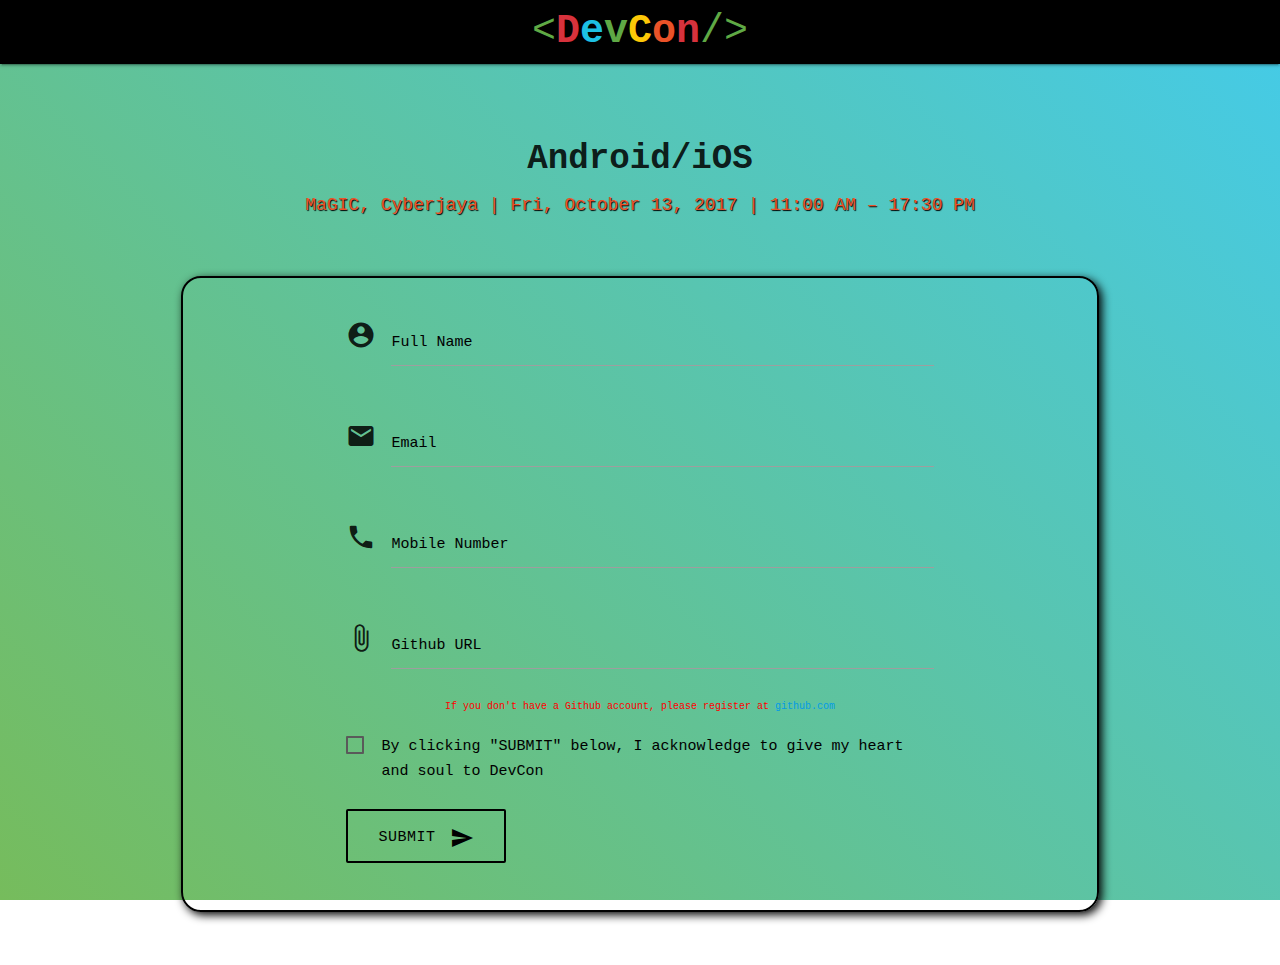
<file: register_android.html>
<html>
<head>
  <meta http-equiv="Content-Type" content="text/html; charset=UTF-8"/>
  <meta name="viewport" content="width=device-width, initial-scale=1, maximum-scale=1.0"/>
  <title>Registration</title>
  <link rel="icon" type="image/x-icon" href="css/e_nDl_icon.ico">
  <link href="https://fonts.googleapis.com/icon?family=Material+Icons" rel="stylesheet">
  <link href="css/materialize.min.css" type="text/css" rel="stylesheet" media="screen,projection"/>
  <link href="css/register.css" type="text/css" rel="stylesheet" media="screen,projection"/>

</head>

<body style="background-attachment:fixed">

    <nav>
        <div class="nav-wrapper">
          <a href="index.html" class="brand-logo center"><span id="left_char" style="font-weight: normal"><</span><span id="letter_D">D</span><span id="letter_e">e</span><span id="letter_v">v</span><span id="letter_C">C</span><span id="letter_o">o</span><span id="letter_n">n</span><span id="right_char" style="font-weight: normal">/></span></a>
        </div>
      </nav>

  <main>
    <div class="container">

      <div class="section wrapper center-align">
        <h4 class="meetup-title">Android/iOS</h4>
        <div class="info" style="text-shadow: 1px 1px 1px black">MaGIC, Cyberjaya | Fri, October 13, 2017 | <span class="space">11:00 AM – 17:30 PM</span> </div>
      </div>
<br>
      <div class="section" >
        <div class="row">
          <form action="#" class="col s12"style="background-color:transparent"><br>
            <div class="row">
              <div class="col s2"></div>
              <div class="input-field col s8">
                <i class="material-icons prefix">account_circle</i>
                <input id="full_name" type="text" class="validate" required>
                <label for="full_name" >Full Name</label>
              </div>
            </div>

            <div class="row">
              <div class="col s2"></div>
              <div class="input-field col s8">
               <i class="material-icons prefix">email</i>
                <input id="email" type="email" class="validate" required>
                <label for="email">Email</label>
              </div>
		</div>

		<div class="row">
		 <div class="col s2"></div>
              <div class="input-field col s8">
                <i class="material-icons prefix">call</i>
                <input id="phone" type="text" class="validate" required>
                <label for="phone">Mobile Number</label>
              </div>
            </div>

		<div class="row">
              <div class="col s2"></div>
                <div class="input-field col s8">
                  <i class="material-icons prefix">attach_file</i>
                  <input id="github" type="text">
                  <label for="github">Github URL</label>
                </div>
                <div class="col s12">
                <p class="notes" style="text-align:center; color:red;">If you don't have a Github account, please register at <a href="http://	www.github.com" target="_blank">github.com</a></p>
              </div>
            </div>


            <div class="row">
              <div class="col s2"></div>
              <div class="col s8">
                <input type="checkbox" id="agree" class="validate" required/>
                <label for="agree">By clicking "SUBMIT" below, I acknowledge to give my heart and soul to DevCon</label>
              </div>
            </div>

            <div class="row half-wrapper">
              <div class="col s2"></div>
              <div class="col s4">
                <button class="btn-large waves-effect waves-teal" type="submit" name="action">Submit
                  <i class="material-icons right">send</i>
                </button>
              </div>
            </div>
		<br>
          </form>
        </div>
      </div>
    </div>
  </main>

  <script src="js/jquery-3.1.1.min.js"></script>
  <script src="js/materialize.min.js"></script>
  <script src="js/init.js"></script>

</body>


</html>
</file>
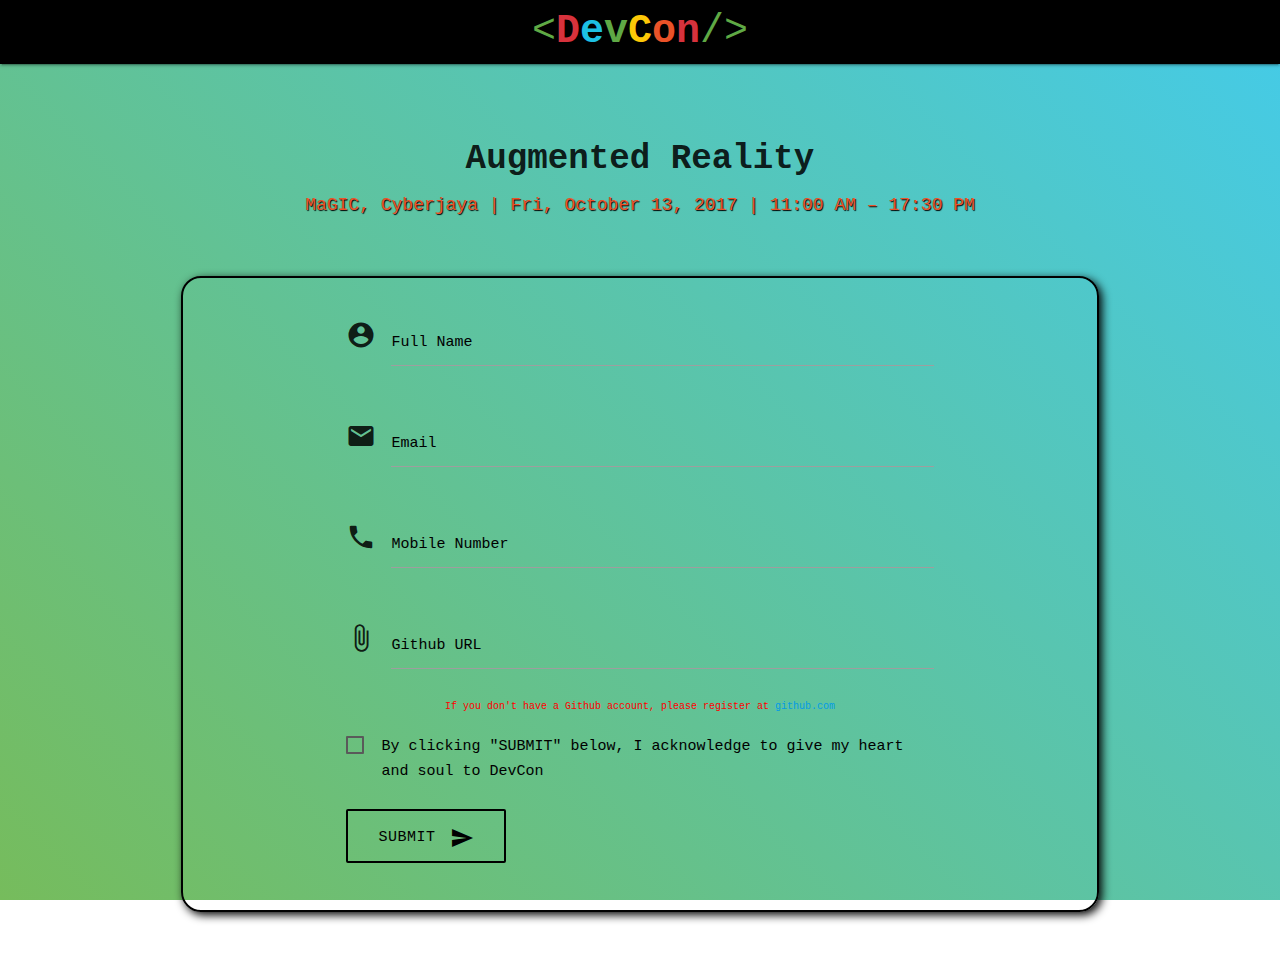
<file: register_ar.html>
<html>
<head>
  <meta http-equiv="Content-Type" content="text/html; charset=UTF-8"/>
  <meta name="viewport" content="width=device-width, initial-scale=1, maximum-scale=1.0"/>
  <title>Registration</title>
  <link rel="icon" type="image/x-icon" href="css/e_nDl_icon.ico">
  <link href="https://fonts.googleapis.com/icon?family=Material+Icons" rel="stylesheet">
  <link href="css/materialize.min.css" type="text/css" rel="stylesheet" media="screen,projection"/>
  <link href="css/register.css" type="text/css" rel="stylesheet" media="screen,projection"/>

</head>

<body style="background-attachment:fixed">

    <nav>
        <div class="nav-wrapper">
          <a href="index.html" class="brand-logo center"><span id="left_char" style="font-weight: normal"><</span><span id="letter_D">D</span><span id="letter_e">e</span><span id="letter_v">v</span><span id="letter_C">C</span><span id="letter_o">o</span><span id="letter_n">n</span><span id="right_char" style="font-weight: normal">/></span></a>
        </div>
      </nav>

  <main>
    <div class="container">

      <div class="section wrapper center-align">
        <h4 class="meetup-title">Augmented Reality</h4>
        <div class="info" style="text-shadow: 1px 1px 1px black">MaGIC, Cyberjaya | Fri, October 13, 2017 | <span class="space">11:00 AM – 17:30 PM</span> </div>
      </div>
<br>
      <div class="section" >
        <div class="row">
          <form action="#" class="col s12"style="background-color:transparent"><br>
            <div class="row">
              <div class="col s2"></div>
              <div class="input-field col s8">
                <i class="material-icons prefix">account_circle</i>
                <input id="full_name" type="text" class="validate" required>
                <label for="full_name" >Full Name</label>
              </div>
            </div>

            <div class="row">
              <div class="col s2"></div>
              <div class="input-field col s8">
               <i class="material-icons prefix">email</i>
                <input id="email" type="email" class="validate" required>
                <label for="email">Email</label>
              </div>
		</div>

		<div class="row">
		 <div class="col s2"></div>
              <div class="input-field col s8">
                <i class="material-icons prefix">call</i>
                <input id="phone" type="text" class="validate" required>
                <label for="phone">Mobile Number</label>
              </div>
            </div>

		<div class="row">
              <div class="col s2"></div>
                <div class="input-field col s8">
                  <i class="material-icons prefix">attach_file</i>
                  <input id="github" type="text">
                  <label for="github">Github URL</label>
                </div>
                <div class="col s12">
                <p class="notes" style="text-align:center; color:red;">If you don't have a Github account, please register at <a href="http://	www.github.com" target="_blank">github.com</a></p>
              </div>
            </div>


            <div class="row">
              <div class="col s2"></div>
              <div class="col s8">
                <input type="checkbox" id="agree" class="validate" required/>
                <label for="agree">By clicking "SUBMIT" below, I acknowledge to give my heart and soul to DevCon</label>
              </div>
            </div>

            <div class="row half-wrapper">
              <div class="col s2"></div>
              <div class="col s4">
                <button class="btn-large waves-effect waves-teal" type="submit" name="action">Submit
                  <i class="material-icons right">send</i>
                </button>
              </div>
            </div>
		<br>
          </form>
        </div>
      </div>
    </div>
  </main>

  <script src="js/jquery-3.1.1.min.js"></script>
  <script src="js/materialize.min.js"></script>
  <script src="js/init.js"></script>

</body>


</html>
</file>
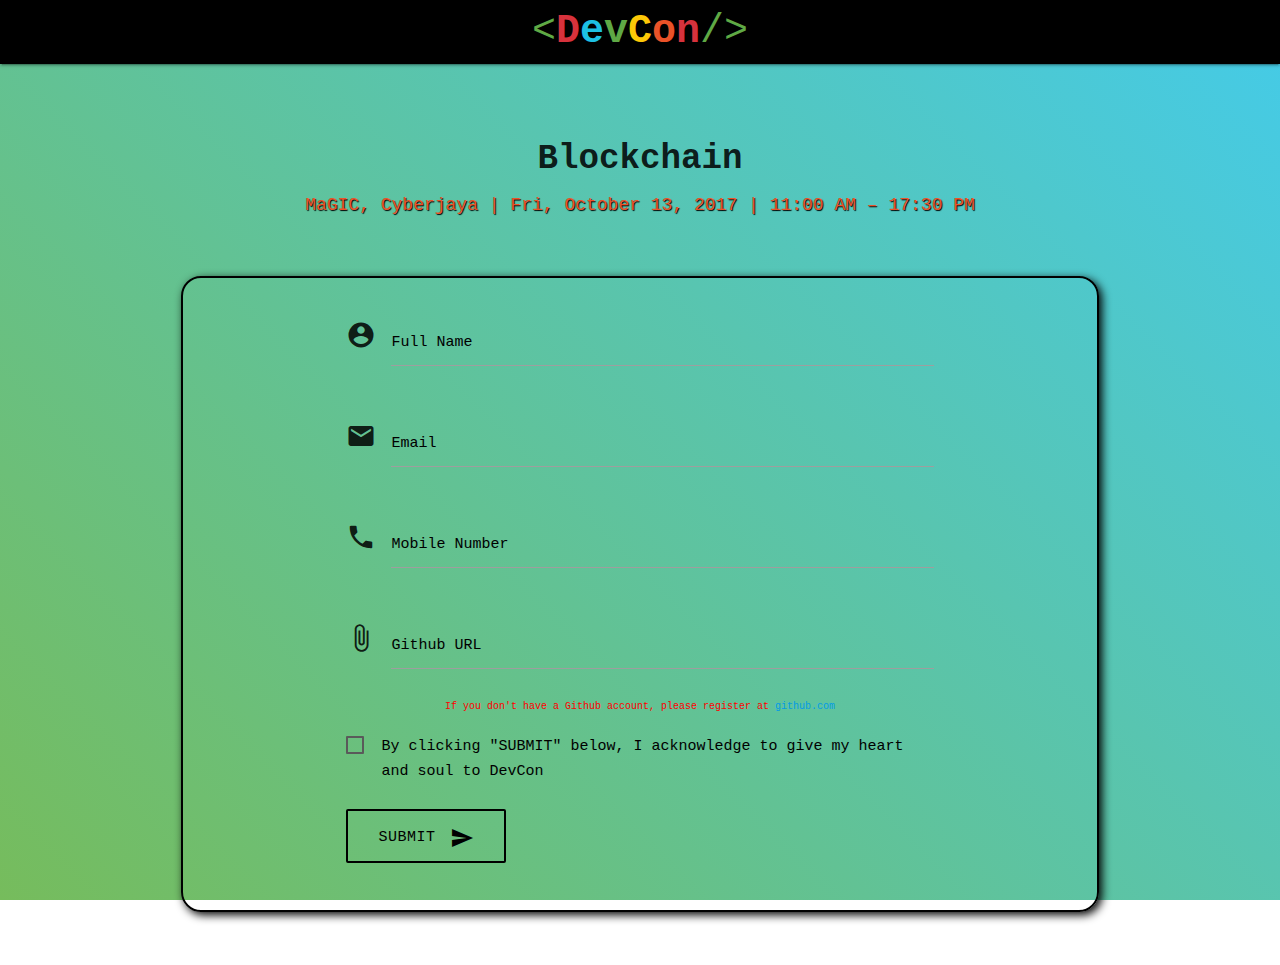
<file: register_block.html>
<html>
<head>
  <meta http-equiv="Content-Type" content="text/html; charset=UTF-8"/>
  <meta name="viewport" content="width=device-width, initial-scale=1, maximum-scale=1.0"/>
  <title>Registration</title>
  <link rel="icon" type="image/x-icon" href="css/e_nDl_icon.ico">
  <link href="https://fonts.googleapis.com/icon?family=Material+Icons" rel="stylesheet">
  <link href="css/materialize.min.css" type="text/css" rel="stylesheet" media="screen,projection"/>
  <link href="css/register.css" type="text/css" rel="stylesheet" media="screen,projection"/>

</head>

<body style="background-attachment:fixed">

    <nav>
        <div class="nav-wrapper">
          <a href="index.html" class="brand-logo center"><span id="left_char" style="font-weight: normal"><</span><span id="letter_D">D</span><span id="letter_e">e</span><span id="letter_v">v</span><span id="letter_C">C</span><span id="letter_o">o</span><span id="letter_n">n</span><span id="right_char" style="font-weight: normal">/></span></a>
        </div>
      </nav>

  <main>
    <div class="container">

      <div class="section wrapper center-align">
        <h4 class="meetup-title">Blockchain</h4>
        <div class="info" style="text-shadow: 1px 1px 1px black">MaGIC, Cyberjaya | Fri, October 13, 2017 | <span class="space">11:00 AM – 17:30 PM</span> </div>
      </div>
<br>
      <div class="section" >
        <div class="row">
          <form action="#" class="col s12"style="background-color:transparent"><br>
            <div class="row">
              <div class="col s2"></div>
              <div class="input-field col s8">
                <i class="material-icons prefix">account_circle</i>
                <input id="full_name" type="text" class="validate" required>
                <label for="full_name" >Full Name</label>
              </div>
            </div>

            <div class="row">
              <div class="col s2"></div>
              <div class="input-field col s8">
               <i class="material-icons prefix">email</i>
                <input id="email" type="email" class="validate" required>
                <label for="email">Email</label>
              </div>
		</div>

		<div class="row">
		 <div class="col s2"></div>
              <div class="input-field col s8">
                <i class="material-icons prefix">call</i>
                <input id="phone" type="text" class="validate" required>
                <label for="phone">Mobile Number</label>
              </div>
            </div>

		<div class="row">
              <div class="col s2"></div>
                <div class="input-field col s8">
                  <i class="material-icons prefix">attach_file</i>
                  <input id="github" type="text">
                  <label for="github">Github URL</label>
                </div>
                <div class="col s12">
                <p class="notes" style="text-align:center; color:red;">If you don't have a Github account, please register at <a href="http://	www.github.com" target="_blank">github.com</a></p>
              </div>
            </div>


            <div class="row">
              <div class="col s2"></div>
              <div class="col s8">
                <input type="checkbox" id="agree" class="validate" required/>
                <label for="agree">By clicking "SUBMIT" below, I acknowledge to give my heart and soul to DevCon</label>
              </div>
            </div>

            <div class="row half-wrapper">
              <div class="col s2"></div>
              <div class="col s4">
                <button class="btn-large waves-effect waves-teal" type="submit" name="action">Submit
                  <i class="material-icons right">send</i>
                </button>
              </div>
            </div>
		<br>
          </form>
        </div>
      </div>
    </div>
  </main>

  <script src="js/jquery-3.1.1.min.js"></script>
  <script src="js/materialize.min.js"></script>
  <script src="js/init.js"></script>

</body>


</html>
</file>
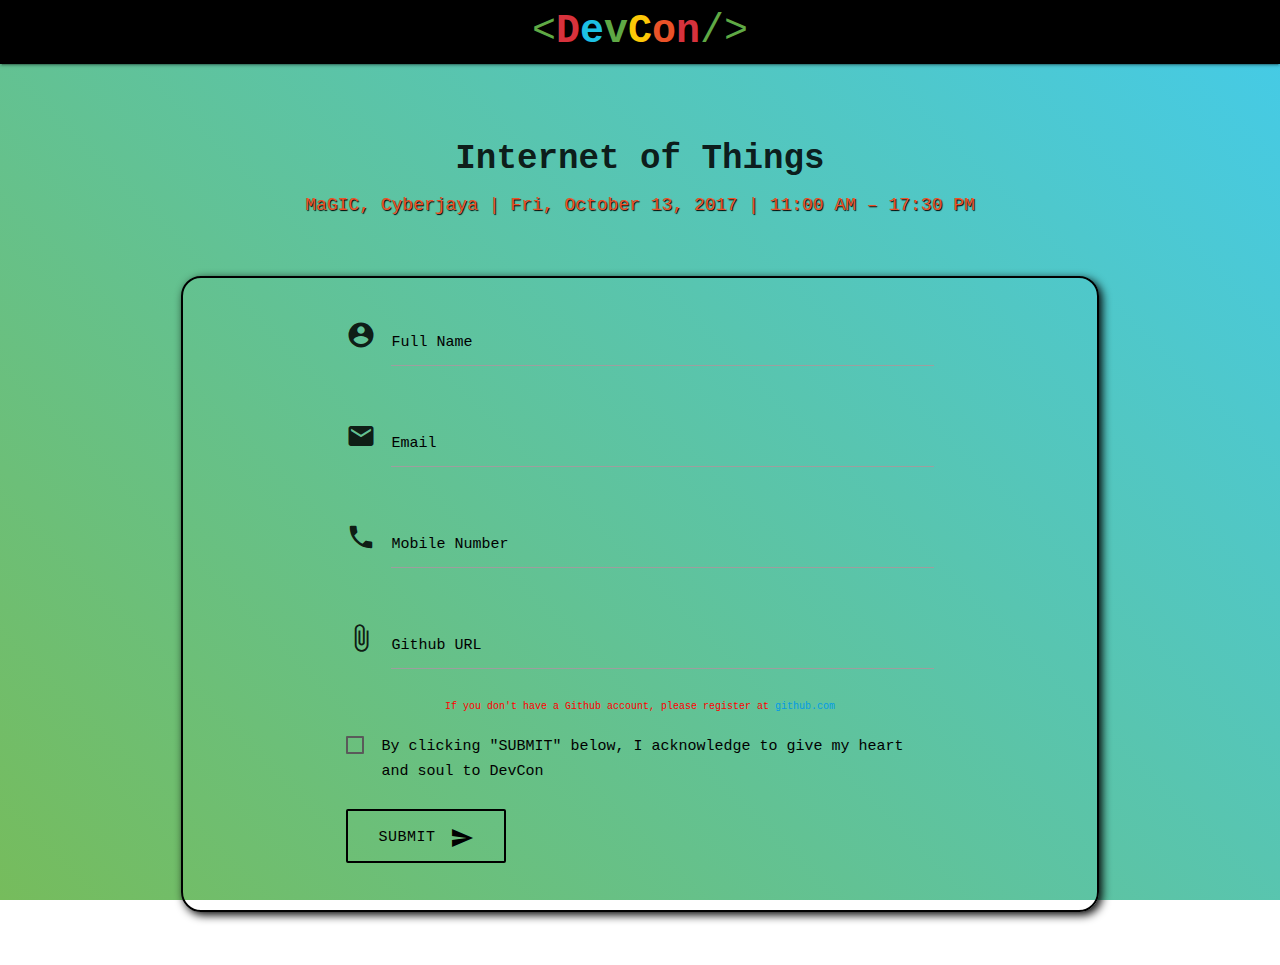
<file: register_iot.html>
<html>
<head>
  <meta http-equiv="Content-Type" content="text/html; charset=UTF-8"/>
  <meta name="viewport" content="width=device-width, initial-scale=1, maximum-scale=1.0"/>
  <title>Registration</title>
  <link rel="icon" type="image/x-icon" href="css/e_nDl_icon.ico">
  <link href="https://fonts.googleapis.com/icon?family=Material+Icons" rel="stylesheet">
  <link href="css/materialize.min.css" type="text/css" rel="stylesheet" media="screen,projection"/>
  <link href="css/register.css" type="text/css" rel="stylesheet" media="screen,projection"/>

</head>

<body style="background-attachment:fixed">

    <nav>
        <div class="nav-wrapper">
          <a href="index.html" class="brand-logo center"><span id="left_char" style="font-weight: normal"><</span><span id="letter_D">D</span><span id="letter_e">e</span><span id="letter_v">v</span><span id="letter_C">C</span><span id="letter_o">o</span><span id="letter_n">n</span><span id="right_char" style="font-weight: normal">/></span></a>
        </div>
      </nav>

  <main>
    <div class="container">

      <div class="section wrapper center-align">
        <h4 class="meetup-title">Internet of Things</h4>
        <div class="info" style="text-shadow: 1px 1px 1px black">MaGIC, Cyberjaya | Fri, October 13, 2017 | <span class="space">11:00 AM – 17:30 PM</span> </div>
      </div>
<br>
      <div class="section" >
        <div class="row">
          <form action="index.html" class="col s12"style="background-color:transparent"><br>
            <div class="row">
              <div class="col s2"></div>
              <div class="input-field col s8">
                <i class="material-icons prefix">account_circle</i>
                <input id="full_name" type="text" class="validate" required>
                <label for="full_name" >Full Name</label>
              </div>
            </div>

            <div class="row">
              <div class="col s2"></div>
              <div class="input-field col s8">
               <i class="material-icons prefix">email</i>
                <input id="email" type="email" class="validate" required>
                <label for="email">Email</label>
              </div>
		</div>

		<div class="row">
		 <div class="col s2"></div>
              <div class="input-field col s8">
                <i class="material-icons prefix">call</i>
                <input id="phone" type="text" class="validate" required>
                <label for="phone">Mobile Number</label>
              </div>
            </div>

		<div class="row">
              <div class="col s2"></div>
                <div class="input-field col s8">
                  <i class="material-icons prefix">attach_file</i>
                  <input id="github" type="text">
                  <label for="github">Github URL</label>
                </div>
                <div class="col s12">
                <p class="notes" style="text-align:center; color:red;">If you don't have a Github account, please register at <a href="http://	www.github.com" target="_blank">github.com</a></p>
              </div>
            </div>


            <div class="row">
              <div class="col s2"></div>
              <div class="col s8">
                <input type="checkbox" id="agree" class="validate" required/>
                <label for="agree">By clicking "SUBMIT" below, I acknowledge to give my heart and soul to DevCon</label>
              </div>
            </div>

            <div class="row half-wrapper">
              <div class="col s2"></div>
              <div class="col s4">
                <button class="btn-large waves-effect waves-teal" type="submit" name="action">Submit
                  <i class="material-icons right">send</i>
                </button>
              </div>
            </div>
		<br>
          </form>
        </div>
      </div>
    </div>
  </main>

  <script src="js/jquery-3.1.1.min.js"></script>
  <script src="js/materialize.min.js"></script>
  <script src="js/init.js"></script>

</body>


</html>
</file>
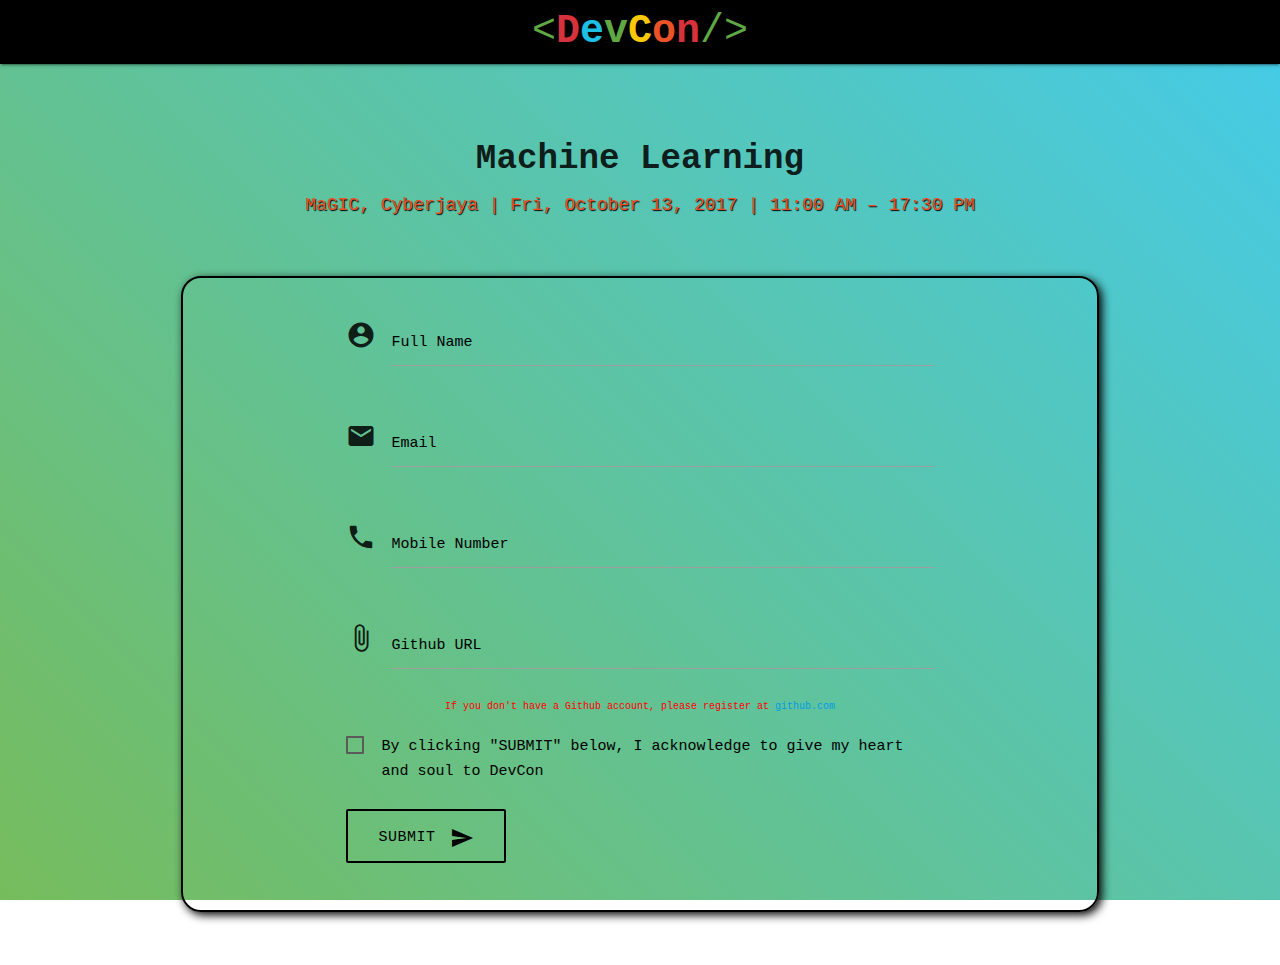
<file: register_ml.html>
<html>
<head>
  <meta http-equiv="Content-Type" content="text/html; charset=UTF-8"/>
  <meta name="viewport" content="width=device-width, initial-scale=1, maximum-scale=1.0"/>
  <title>Registration</title>
  <link rel="icon" type="image/x-icon" href="css/e_nDl_icon.ico">
  <link href="https://fonts.googleapis.com/icon?family=Material+Icons" rel="stylesheet">
  <link href="css/materialize.min.css" type="text/css" rel="stylesheet" media="screen,projection"/>
  <link href="css/register.css" type="text/css" rel="stylesheet" media="screen,projection"/>

</head>

<body style="background-attachment:fixed">

    <nav>
        <div class="nav-wrapper">
          <a href="index.html" class="brand-logo center"><span id="left_char" style="font-weight: normal"><</span><span id="letter_D">D</span><span id="letter_e">e</span><span id="letter_v">v</span><span id="letter_C">C</span><span id="letter_o">o</span><span id="letter_n">n</span><span id="right_char" style="font-weight: normal">/></span></a>
        </div>
      </nav>

  <main>
    <div class="container">

      <div class="section wrapper center-align">
        <h4 class="meetup-title">Machine Learning</h4>
        <div class="info" style="text-shadow: 1px 1px 1px black">MaGIC, Cyberjaya | Fri, October 13, 2017 | <span class="space">11:00 AM – 17:30 PM</span> </div>
      </div>
<br>
      <div class="section" >
        <div class="row">
          <form action="#" class="col s12"style="background-color:transparent"><br>
            <div class="row">
              <div class="col s2"></div>
              <div class="input-field col s8">
                <i class="material-icons prefix">account_circle</i>
                <input id="full_name" type="text" class="validate" required>
                <label for="full_name" >Full Name</label>
              </div>
            </div>

            <div class="row">
              <div class="col s2"></div>
              <div class="input-field col s8">
               <i class="material-icons prefix">email</i>
                <input id="email" type="email" class="validate" required>
                <label for="email">Email</label>
              </div>
		</div>

		<div class="row">
		 <div class="col s2"></div>
              <div class="input-field col s8">
                <i class="material-icons prefix">call</i>
                <input id="phone" type="text" class="validate" required>
                <label for="phone">Mobile Number</label>
              </div>
            </div>

		<div class="row">
              <div class="col s2"></div>
                <div class="input-field col s8">
                  <i class="material-icons prefix">attach_file</i>
                  <input id="github" type="text">
                  <label for="github">Github URL</label>
                </div>
                <div class="col s12">
                <p class="notes" style="text-align:center; color:red;">If you don't have a Github account, please register at <a href="http://	www.github.com" target="_blank">github.com</a></p>
              </div>
            </div>


            <div class="row">
              <div class="col s2"></div>
              <div class="col s8">
                <input type="checkbox" id="agree" class="validate" required/>
                <label for="agree">By clicking "SUBMIT" below, I acknowledge to give my heart and soul to DevCon</label>
              </div>
            </div>

            <div class="row half-wrapper">
              <div class="col s2"></div>
              <div class="col s4">
                <button class="btn-large waves-effect waves-teal" type="submit" name="action">Submit
                  <i class="material-icons right">send</i>
                </button>
              </div>
            </div>
		<br>
          </form>
        </div>
      </div>
    </div>
  </main>

  <script src="js/jquery-3.1.1.min.js"></script>
  <script src="js/materialize.min.js"></script>
  <script src="js/init.js"></script>

</body>


</html>
</file>
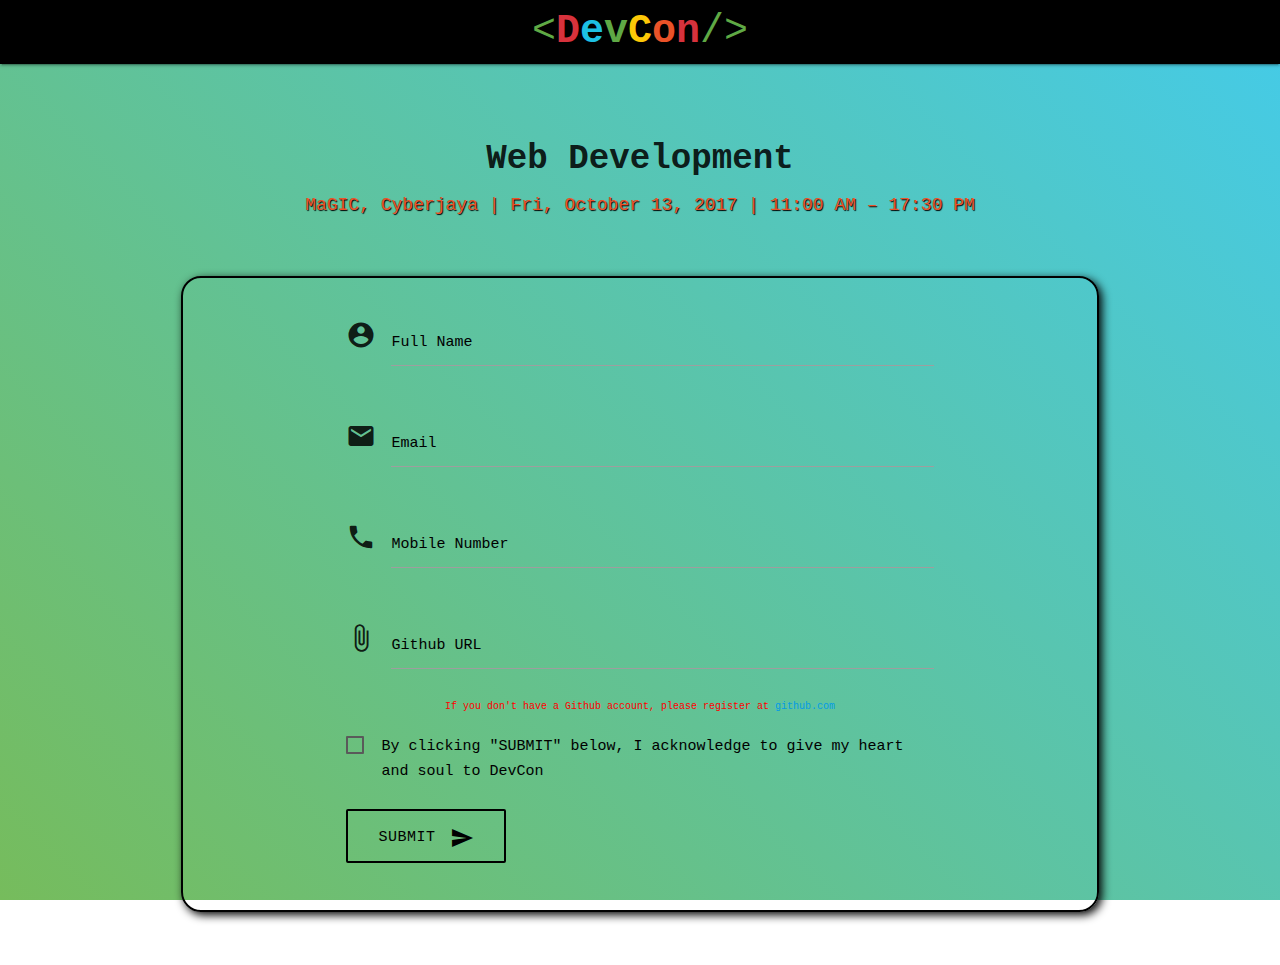
<file: register_wd.html>
<html>
<head>
  <meta http-equiv="Content-Type" content="text/html; charset=UTF-8"/>
  <meta name="viewport" content="width=device-width, initial-scale=1, maximum-scale=1.0"/>
  <title>Registration</title>
  <link rel="icon" type="image/x-icon" href="css/e_nDl_icon.ico">
  <link href="https://fonts.googleapis.com/icon?family=Material+Icons" rel="stylesheet">
  <link href="css/materialize.min.css" type="text/css" rel="stylesheet" media="screen,projection"/>
  <link href="css/register.css" type="text/css" rel="stylesheet" media="screen,projection"/>

</head>

<body style="background-attachment:fixed">

    <nav>
        <div class="nav-wrapper">
          <a href="index.html" class="brand-logo center"><span id="left_char" style="font-weight: normal"><</span><span id="letter_D">D</span><span id="letter_e">e</span><span id="letter_v">v</span><span id="letter_C">C</span><span id="letter_o">o</span><span id="letter_n">n</span><span id="right_char" style="font-weight: normal">/></span></a>
        </div>
      </nav>

  <main>
    <div class="container">

      <div class="section wrapper center-align">
        <h4 class="meetup-title">Web Development</h4>
        <div class="info" style="text-shadow: 1px 1px 1px black">MaGIC, Cyberjaya | Fri, October 13, 2017 | <span class="space">11:00 AM – 17:30 PM</span> </div>
      </div>
<br>
      <div class="section" >
        <div class="row">
          <form action="#" class="col s12"style="background-color:transparent"><br>
            <div class="row">
              <div class="col s2"></div>
              <div class="input-field col s8">
                <i class="material-icons prefix">account_circle</i>
                <input id="full_name" type="text" class="validate" required>
                <label for="full_name" >Full Name</label>
              </div>
            </div>

            <div class="row">
              <div class="col s2"></div>
              <div class="input-field col s8">
               <i class="material-icons prefix">email</i>
                <input id="email" type="email" class="validate" required>
                <label for="email">Email</label>
              </div>
		</div>

		<div class="row">
		 <div class="col s2"></div>
              <div class="input-field col s8">
                <i class="material-icons prefix">call</i>
                <input id="phone" type="text" class="validate" required>
                <label for="phone">Mobile Number</label>
              </div>
            </div>

		<div class="row">
              <div class="col s2"></div>
                <div class="input-field col s8">
                  <i class="material-icons prefix">attach_file</i>
                  <input id="github" type="text">
                  <label for="github">Github URL</label>
                </div>
                <div class="col s12">
                <p class="notes" style="text-align:center; color:red;">If you don't have a Github account, please register at <a href="http://	www.github.com" target="_blank">github.com</a></p>
              </div>
            </div>


            <div class="row">
              <div class="col s2"></div>
              <div class="col s8">
                <input type="checkbox" id="agree" class="validate" required/>
                <label for="agree">By clicking "SUBMIT" below, I acknowledge to give my heart and soul to DevCon</label>
              </div>
            </div>

            <div class="row half-wrapper">
              <div class="col s2"></div>
              <div class="col s4">
                <button class="btn-large waves-effect waves-teal" type="submit" name="action">Submit
                  <i class="material-icons right">send</i>
                </button>
              </div>
            </div>
		<br>
          </form>
        </div>
      </div>
    </div>
  </main>

  <script src="js/jquery-3.1.1.min.js"></script>
  <script src="js/materialize.min.js"></script>
  <script src="js/init.js"></script>

</body>


</html>
</file>
<file: css/register.css>
body{
    font-family: "Source Code Pro", "monaco", "PT Mono", "Courier", monospace;
    font-weight: 400;
    font-size: 18px;
    margin:0px;
    /*background-color: #fff;
    color: #fff;*/
    background: rgba(118,188,92,1);
    background: -moz-linear-gradient(45deg, rgba(118,188,92,1) 0%, rgba(68,203,233,1) 100%);
    background: -webkit-gradient(left bottom, right top, color-stop(0%, rgba(118,188,92,1)), color-stop(100%, rgba(68,203,233,1)));
    background: -webkit-linear-gradient(45deg, rgba(118,188,92,1) 0%, rgba(68,203,233,1) 100%);
    background: -o-linear-gradient(45deg, rgba(118,188,92,1) 0%, rgba(68,203,233,1) 100%);
    background: -ms-linear-gradient(45deg, rgba(118,188,92,1) 0%, rgba(68,203,233,1) 100%);
    background: linear-gradient(45deg, rgba(118,188,92,1) 0%, rgba(68,203,233,1) 100%);
    filter: progid:DXImageTransform.Microsoft.gradient( startColorstr='#76bc5c', endColorstr='#44cbe9', GradientType=1 );
  }
  
  body a:hover{
    text-decoration: none;
  }

  .btn, .btn-large, .btn:hover, .btn-large:hover {
    box-shadow: none;
  }
  nav{
    background-color: black;
  }
  .nav-wrapper {
    background-color:black;
  }
  
  .nav-wrapper a{
    font-weight:bold;
    font-size:40px;
  }
  
  #letter_D, #letter_n{
  color:#D7323C;
  }
  
  #letter_e{
  color:#1DC0E4;
  }
  
  #letter_v,#left_char,#right_char{
  color:#5FA945;
  }
  
  #letter_C{
  color:#FDC807;
  }
  
  #letter_o{
  color:#EB5228;
  }

  .wrapper {
    padding-top: 60px;
  }
  
  .half-wrapper {
    padding-top: 30px;
  }
  
  .meetup-title {
    font-weight: bold;
  }
  
  .meetup-location, .meetup-date, .meetup-time {
    font-size:12px;
  }
  
  .info {
    color: #EB5228;
  }
  .notes {
    font-size: 10px;
    color: black;
    padding-top: -100px;
  }
  .container .section form{
    background:transparent;
  }
  
  .section label, .section input{
   color:black;
  }
  
  .section form {
  box-shadow:3px 3px 10px black;
  border-radius:20px 20px 20px 20px;
  border:2px solid black;
  }
  
  .section form .btn-large{
    background-color:transparent;
    color:black;
    border:2px solid black;
  }
  
  .section form .btn-large:hover{
    box-shadow:3px 3px 3px black;
    text-shadow:1px 1px 1px black;
  }
</file>
